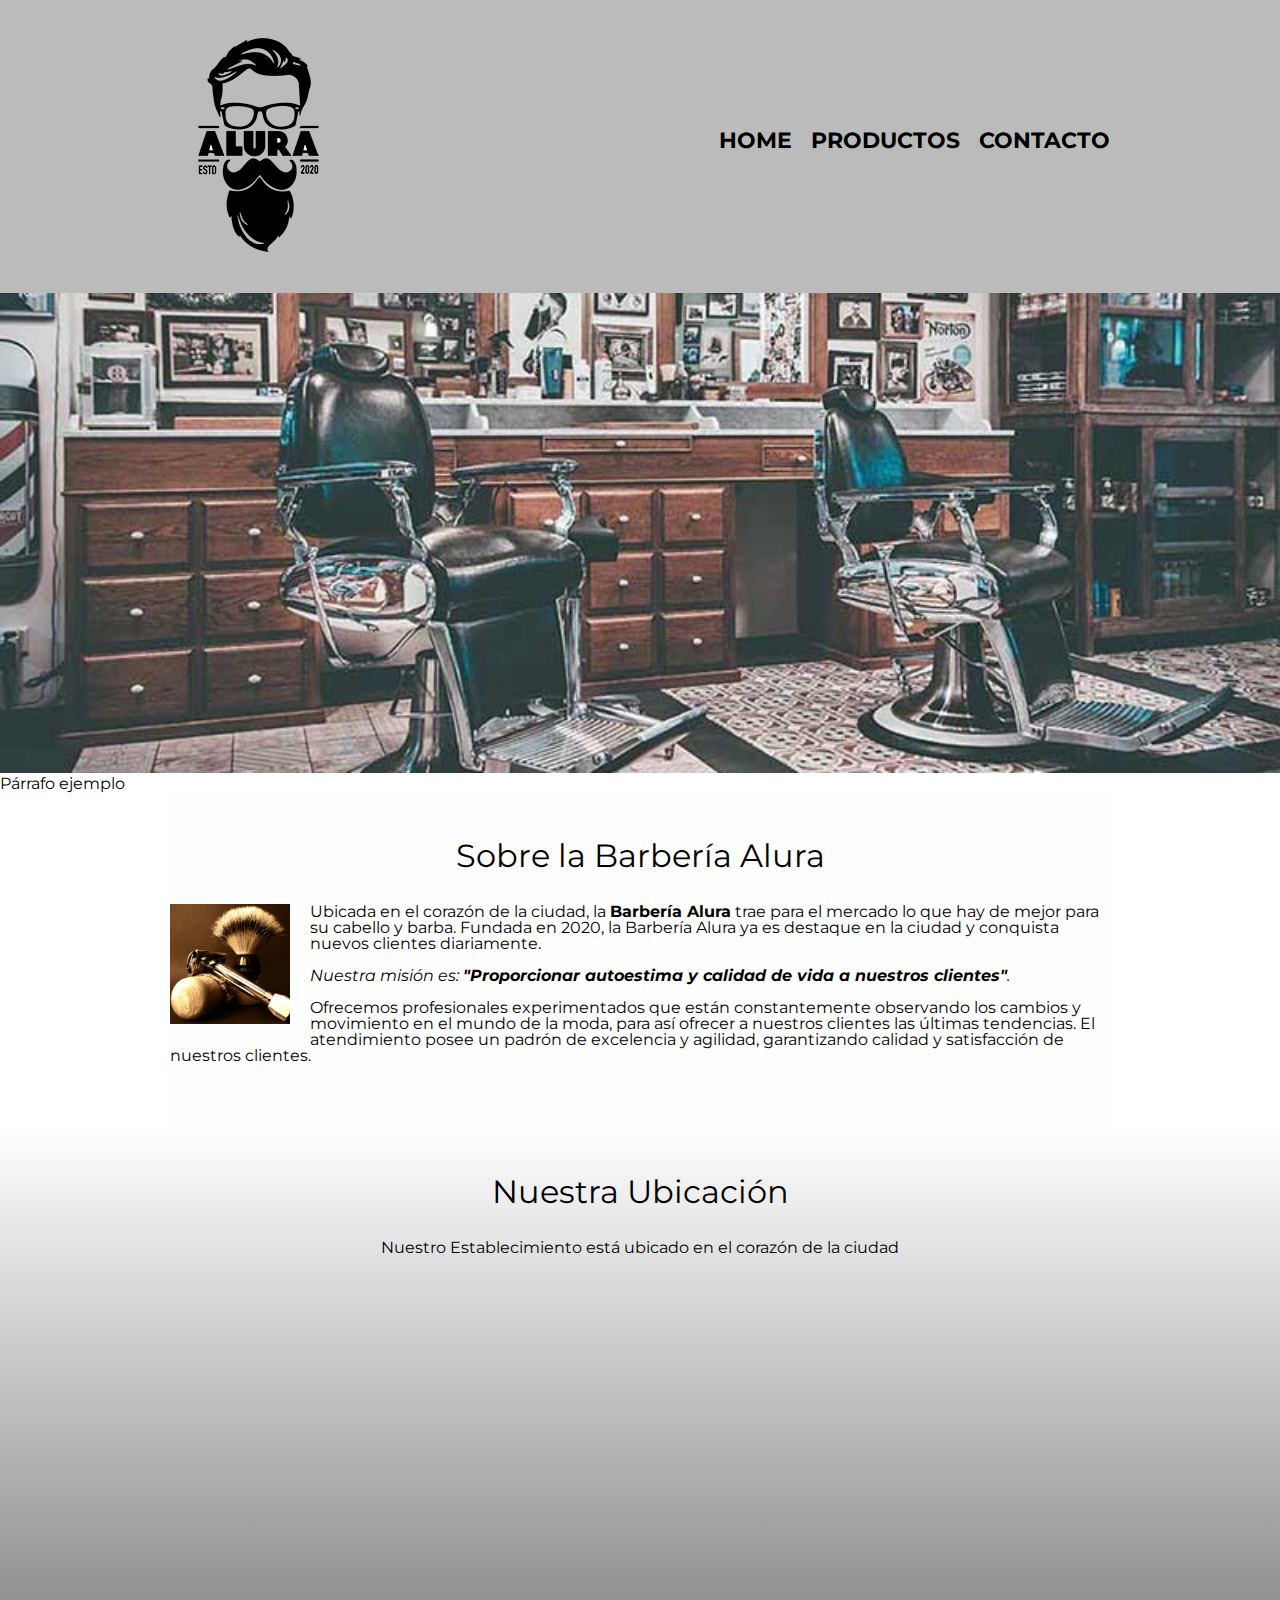
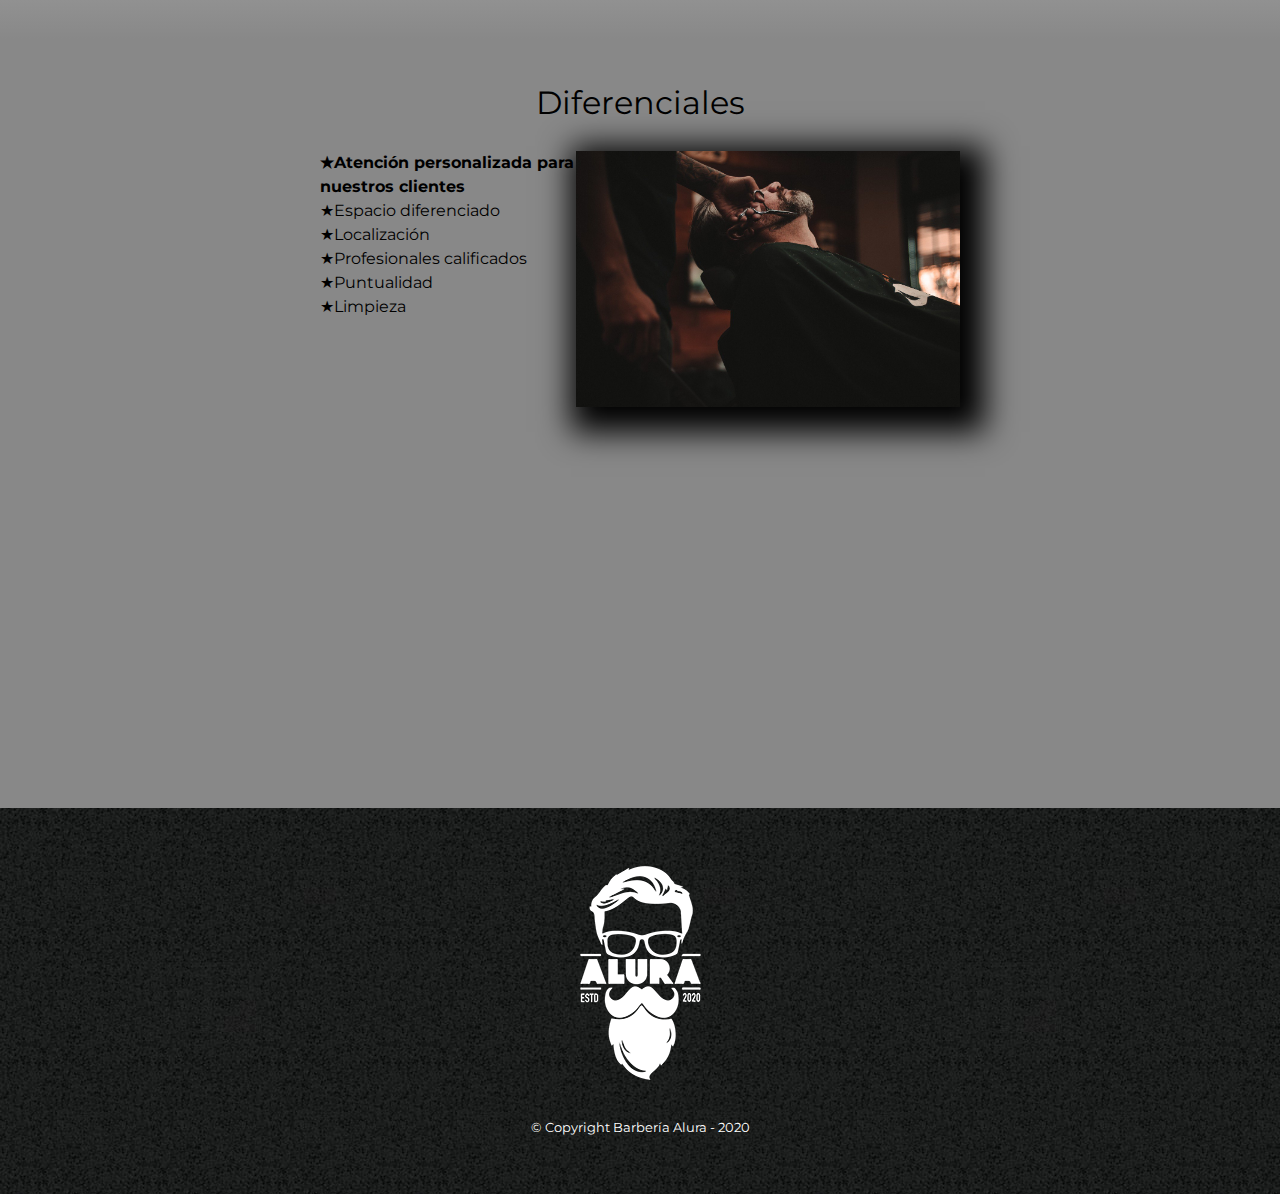
<file: index.html>
<!DOCTYPE html>

<html lang="es">
    <head>
        <meta charset="UTF-8">
        <meta name="viewport" content="width=device-width">
        <title> Productos - Barbería Alura</title>
        <link rel="stylesheet" href="reset.css">
        <link rel="stylesheet" href="style.css">
        <link rel="preconnect" href="https://fonts.googleapis.com">
        <link rel="preconnect" href="https://fonts.gstatic.com" crossorigin>
        <link href="https://fonts.googleapis.com/css2?family=Montserrat:wght@300&display=swap" rel="stylesheet">
    </head>
    <body>
        <header>
            <div class="caja">
                <h1><img src="imagenes/logo.png"></h1>
                <nav>
                    <ul>
                        <li><a href="index.html">Home</a></li>
                        <li><a href="productos.html">Productos</a></li>
                        <li><a href="contacto.html">Contacto</a></li>
                    </ul>
                </nav>
            </div>
        </header>

        <img class="banner" src="banner/banner.jpg">

        <main>
            <p>Párrafo ejemplo</p>
            <section class="principal">
                <h2 class="titulo-principal">Sobre la Barbería Alura</h2>
                <img src="imagenes/utensilios.jpg" class="utensilios" alt="Utensilios de un Barbero">
    
                <p>Ubicada en el corazón de la ciudad, la <strong>Barbería Alura</strong> trae para el mercado lo que hay de mejor para su cabello y barba. Fundada en 2020, la Barbería Alura ya es destaque en la ciudad y conquista nuevos clientes diariamente. </p>
    
                <p id="mision"><em>Nuestra misión es: <strong>"Proporcionar autoestima y calidad de vida a nuestros clientes"</strong>.</em></p>
    
                <p>Ofrecemos profesionales experimentados que están constantemente observando los cambios y movimiento en el mundo de la moda, para así ofrecer a nuestros clientes las últimas tendencias. El atendimiento posee un padrón de excelencia y agilidad, garantizando calidad y satisfacción de nuestros clientes.</p>
            </section>

            <section class="mapa">
                <h3 class="titulo-principal">Nuestra Ubicación</h3>
                <p>Nuestro Establecimiento está ubicado en el corazón de la ciudad</p>
                <div class="mapa-contenido">
                    <iframe src="https://www.google.com/maps/embed?pb=!1m18!1m12!1m3!1d3656.407977726851!2d-46.63721302393681!3d-23.58969706263519!2m3!1f0!2f0!3f0!3m2!1i1024!2i768!4f13.1!3m3!1m2!1s0x94ce5bd9bb943bf5%3A0x6f642995c970f0fe!2scaelum%20alura!5e0!3m2!1ses-419!2smx!4v1685335867526!5m2!1ses-419!2smx" width="100%" height="300" style="border:0;" allowfullscreen="" loading="lazy" referrerpolicy="no-referrer-when-downgrade"></iframe>
                </div>
            </section>
    
            <section class="diferenciales">
                <h3 class="titulo-principal">Diferenciales</h3>
                <div class="contenido-diferenciales">
                    <ul class="lista-diferenciales">
                        <li class="items">Atención personalizada para nuestros clientes</li>
                        <li class="items">Espacio diferenciado</li>
                        <li class="items">Localización</li>
                        <li class="items">Profesionales calificados</li>
                        <li class="items">Puntualidad</li>
                        <li class="items">Limpieza</li>
                    </ul><img src="diferenciales/diferenciales.jpg" class="imagen-diferenciales">
                </div>
                <div class="video">
                    <iframe width="100%" height="315" src="https://www.youtube.com/embed/wcVVXUV0YUY" title="YouTube video player" frameborder="0" allow="accelerometer; autoplay; clipboard-write; encrypted-media; gyroscope; picture-in-picture; web-share" allowfullscreen></iframe>
                </div>
            </section>
            
        </main>

        <footer>
            <img src="imagenes/logo-blanco.png">
            <p class="copyright">&copy; Copyright Barbería Alura - 2020</p>
        </footer>
    </body>
</html>
</file>
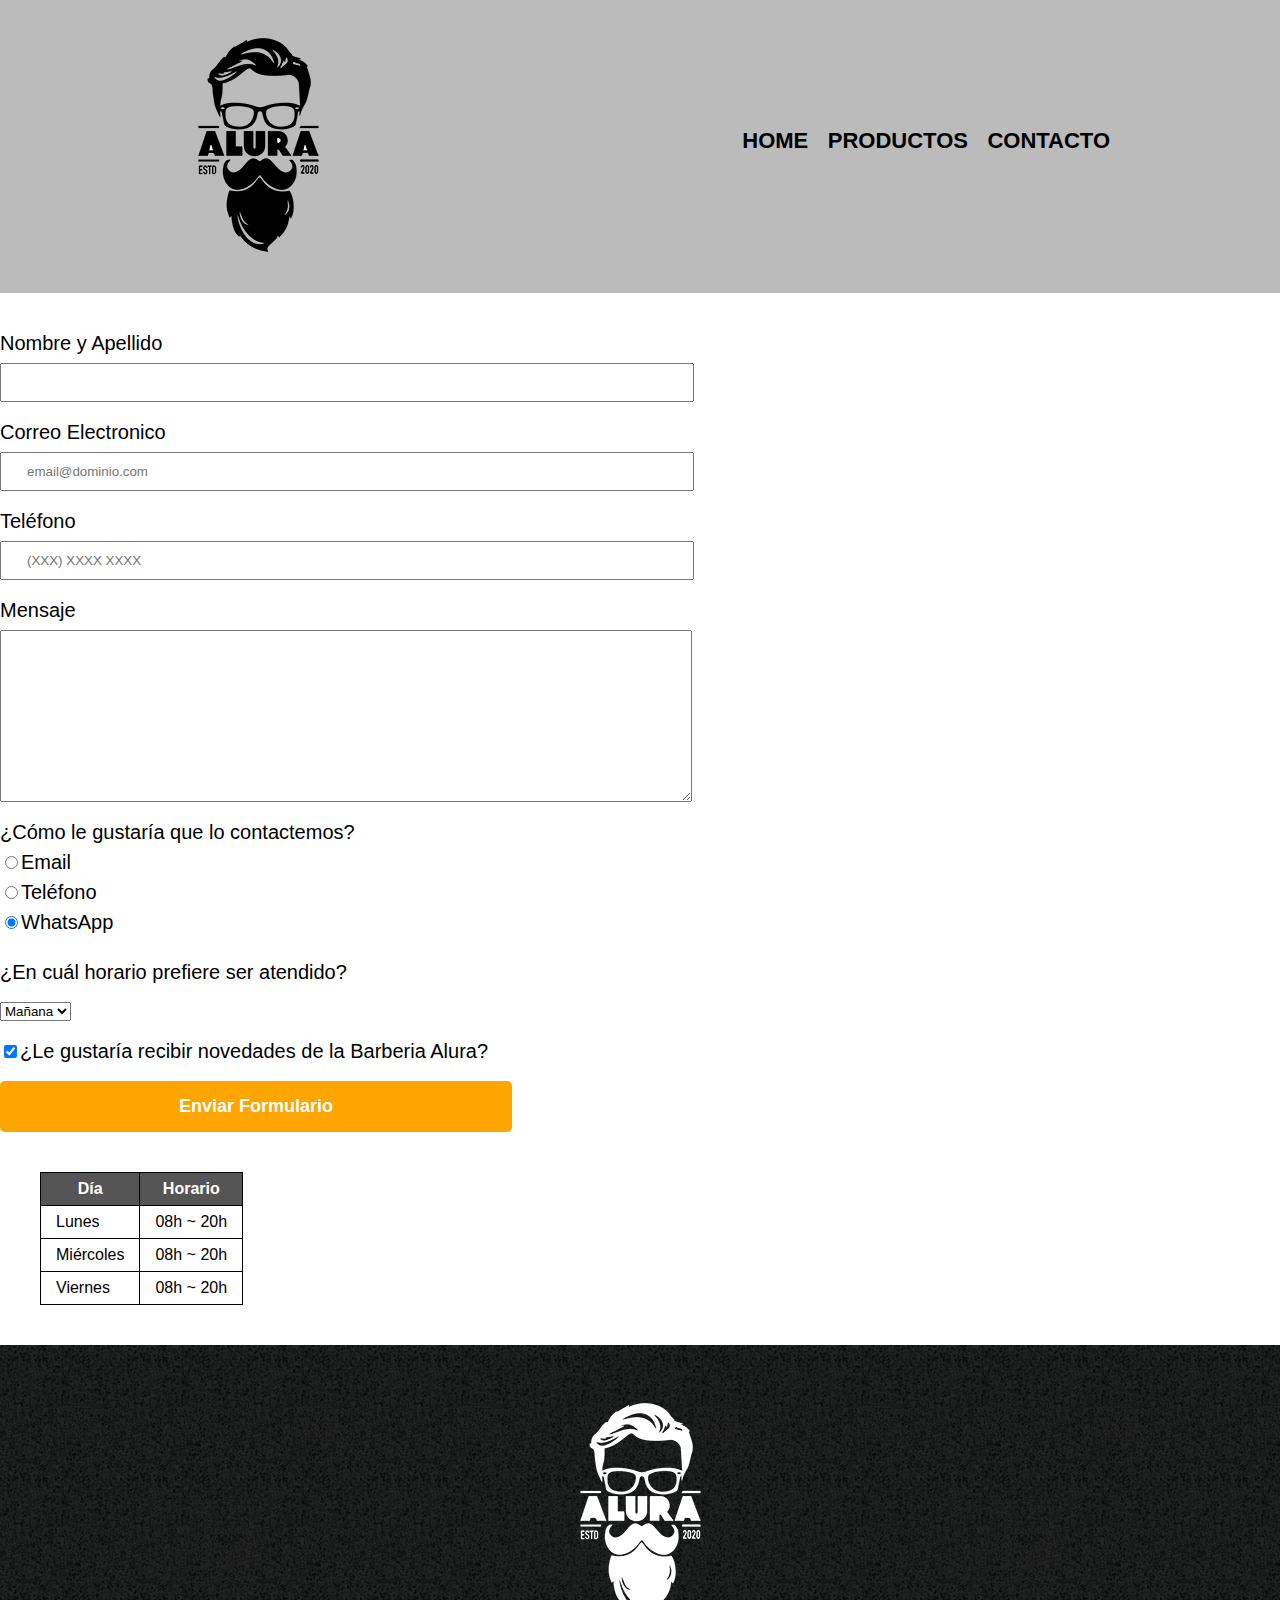
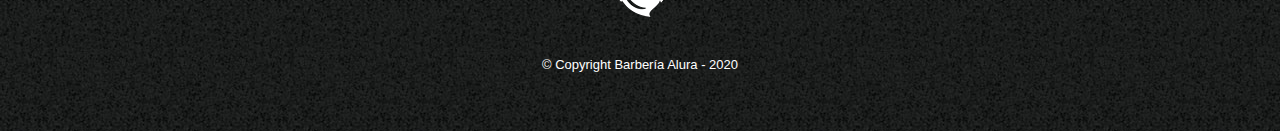
<file: contacto.html>
<!DOCTYPE html>

<html>
    <head>
        <meta charset="UTF-8">
        <title> Contacto - Barbería Alura</title>
        <link rel="stylesheet" href="reset.css">
        <link rel="stylesheet" href="style.css">
    </head>
    <body>
        <header>
            <div class="caja">
                <h1><img src="imagenes/logo.png" alt="Logo de la Barbería Alura"></h1>
                <nav>
                    <ul>
                        <li><a href="index.html">Home</a></li>
                        <li><a href="productos.html">Productos</a></li>
                        <li><a href="contacto.html">Contacto</a></li>
                    </ul>
                </nav>
            </div>
        </header>

        <main>
            <form>
                <label for="nombreapellido">Nombre y Apellido</label>
                <input type="text" id="nombreapellido" class="input-padron" required>

                <label for="correoelectronico">Correo Electronico</label>
                <input type="email" id="correoelectronico" class="input-padron" required placeholder="email@dominio.com">

                <label for="telefono">Teléfono</label>
                <input type="tel" id="telefono" class="input-padron" required placeholder="(XXX) XXXX XXXX">

                <label for="mensaje">Mensaje</label>
                <textarea cols="70" rows="10" id="mensaje" class="input-padron" required></textarea>

                <fieldset>
                        <legend>¿Cómo le gustaría que lo contactemos?</legend>

                        <label for="radioi-email"><input type="radio" name="contacto" value="email" id="radioi-email">Email</label>
        
                        <label for="radioi-telefono"><input type="radio" name="contacto" value="telefono" id="radioi-telefono">Teléfono</label>
                        
                        <label for="radioi-whatsapp"><input type="radio" name="contacto" value="whatsapp" id="radioi-whatsapp" checked>WhatsApp</label>
                </fieldset>

                <fieldset>
                        <label class="checkbox" >¿En cuál horario prefiere ser atendido?</label>
                        <select>
                            <option>Mañana</option>
                            <option>Tarde</option>
                            <option>Noche</option>
                        </select>
                </fieldset>                

                <label class="checkbox"><input type="checkbox" checked>¿Le gustaría recibir novedades de la Barberia Alura?</label>

                <input type="submit" value="Enviar Formulario" class="enviar"> 

            </form>
            <table>
                <thead>
                    <tr>
                        <th>Día</th>
                        <th>Horario</th>
                    </tr>
                </thead>
                <tbody>
                    <tr>
                        <td>Lunes</td>
                        <td>08h ~ 20h</td>
                    </tr>
                    <tr>
                        <td>Miércoles</td>
                        <td>08h ~ 20h</td>
                    </tr>
                    <tr>
                        <td>Viernes</td>
                        <td>08h ~ 20h</td>
                    </tr>
                </tbody>

            </table>
        </main>
        
        <footer>
            <img src="imagenes/logo-blanco.png" alt="Logo de la Barbería Alura">
            <p class="copyright">&copy; Copyright Barbería Alura - 2020</p>
        </footer>
    </body>
</html>
</file>
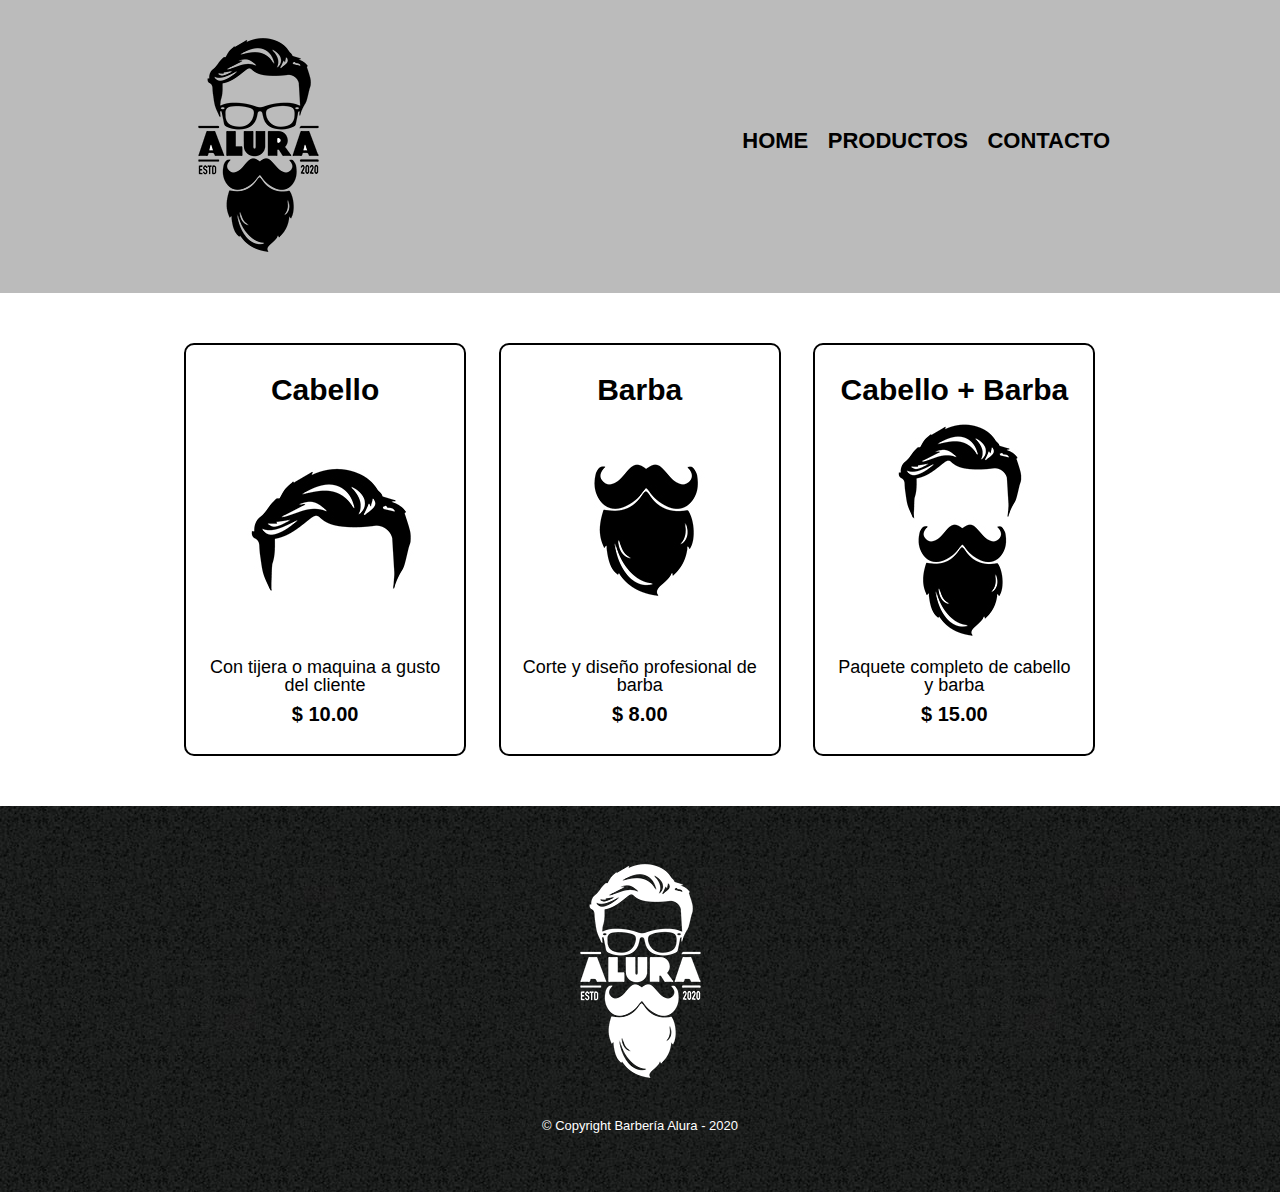
<file: productos.html>
<!DOCTYPE html>

<html>
    <head>
        <meta charset="UTF-8">
        <title> Productos - Barbería Alura</title>
        <link rel="stylesheet" href="reset.css">
        <link rel="stylesheet" href="style.css">
    </head>
    <body>
        <header>
            <div class="caja">
                <h1><img src="imagenes/logo.png"></h1>
                <nav>
                    <ul>
                        <li><a href="index.html">Home</a></li>
                        <li><a href="productos.html">Productos</a></li>
                        <li><a href="contacto.html">Contacto</a></li>
                    </ul>
                </nav>
            </div>
        </header>

        <main>
            <ul class="productos">
                <li>
                    <h2>Cabello</h2>
                    <img src="imagenes/cabello.jpg">
                    <p class="producto-descripcion">Con tijera o maquina a gusto del cliente</p>
                    <p class="producto-precio">$ 10.00</p>
                </li>
                <li>
                    <h2>Barba</h2>
                    <img src="imagenes/barba.jpg">
                    <p class="producto-descripcion">Corte y diseño profesional de barba</p>
                    <p class="producto-precio">$ 8.00</p>                    
                </li>
                <li>
                    <h2>Cabello + Barba</h2>
                    <img src="imagenes/cabello+barba.jpg">
                    <p class="producto-descripcion">Paquete completo de cabello y barba</p>
                    <p class="producto-precio">$ 15.00</p>
                </li>
            </ul>
        </main>

        <footer>
            <img src="imagenes/logo-blanco.png">
            <p class="copyright">&copy; Copyright Barbería Alura - 2020</p>
        </footer>
    </body>
</html>
</file>
<file: style.css>
body{
    font-family: 'Montserrat', sans-serif;
}

header{
    background-color: #BBBBBB;
    padding: 20px 0;
}

.caja{
    width: 940px;
    position: relative;
    margin: 0 auto;
}

nav{
    position: absolute;
    top: 110px;
    right: 0;
}

nav li{
    display: inline;
    margin: 0 0 0 15px;
}

nav a{
    text-transform: uppercase;
    color: black;
    font-weight: bold;
    font-size: 22px;
    text-decoration: none;
}

nav a:hover{
    color:#c78c19;
    text-decoration: underline;
}

.productos{
    width: 940px;
    margin: 0 auto;
    padding: 50px;
}

.productos li{
    display: inline-block;
    text-align: center;
    width: 30%;
    vertical-align: top;
    margin: 0 1.5%;
    padding: 30px 20px;
    box-sizing: border-box;
    border: 2px solid #000000;
    border-radius: 10px;
}

.productos li:hover{
    border-color:#c78c19;
}

.productos li:active{
    border-color: #088c19;
}

.productos h2{
    font-size: 30px;
    font-weight: bold;
}

.productos li:hover h2{
    font-size: 33px;
}

.producto-descripcion{
    font-size: 18px;
}

.producto-precio{
    font-size: 20px;
    font-weight: bold;
    margin-top: 10px;
}

footer{
    text-align: center;
    background: url(imagenes/bg.jpg);
    padding: 40px;
}

.copyright{
    color: #FFFFFF;
    font-size: 13px;
    margin: 20px;
}

form{
    margin: 40px 0;
}

form label, form legend{
    display: block;
    font-size: 20px;
    margin: 0 0 10px;
}

.input-padron{
    display: block;
    margin: 0 0 20px;
    padding: 10px 25px;
    width: 50%;
}

.checkbox{
    margin: 20px 0;
}

.enviar{
    width: 40%;
    padding: 15px 0;
    font-size: 18px;
    font-weight: bold;
    color: #FFFFFF;
    background: orange;
    border: none;
    border-radius: 5px;
    transition: 1s all;
    cursor: pointer;
}

.enviar:hover{
    background: darkorange;
    transform: scale(1.2);
}

table{
    margin: 40px 40px;
}

thead{
    background: #555555;
    color: white;
    font-weight: bold;
}


td, th{
    border: 1px solid #000000;
    padding: 8px 15px;
}

/*CSS para nuestra home*/

.banner{
    width: 100%;
}

.principal{
    padding: 3em 0;
    background: #FEFEFE;
    width: 940px;
    margin: 0 auto;
}

.titulo-principal{
    text-align: center;
    font-size: 2em;
    margin: 0 0 1em;
    clear: left;
}

.principal p{
    margin: 0 0 1em;
}

.principal strong{
    font-weight: bold;
}

.principal em{
    font-style: italic;
}

.utensilios{
    width: 120px;
    float: left;
    margin: 0 20px 20px 0;
}

.mapa{
    padding: 3em 0;
    background: linear-gradient(#FEFEFE, #888888);
}

.mapa p{
    margin: 0 0 2em;
    text-align: center;
}

.mapa-contenido{
    width: 940px;
    margin: 0 auto;
}

.diferenciales{
    padding: 3em 0;
    background: #888888;
}

.contenido-diferenciales{
    width: 640px;
    margin: 0 auto;
}

.lista-diferenciales{
    width: 40%;
    display: inline-block;
    vertical-align: top;
}

.items{
    line-height: 1.5;
}

.items::before{
    content: "★" 
}

.items:first-child{
    font-weight: bold;
}

.imagen-diferenciales{
    width: 60%;
    transition: 400ms;
    box-shadow: 10px 10px 30px 15px #000000;
}

.imagen-diferenciales:hover{
    opacity: 0.3;
}

.video{
    width: 560px;
    margin:  1em auto;
}

@media screen and (max-width:480px){
    h1{
        text-align: center;
    }

    nav{
        position: static;
    }
    
    .caja, .principal, .mapa-contenido, .contenido-diferenciales, .video{
        width: auto;
    }

    .lista-diferenciales, .imagen-diferenciales{
        width: 100%;
    }
}
</file>
